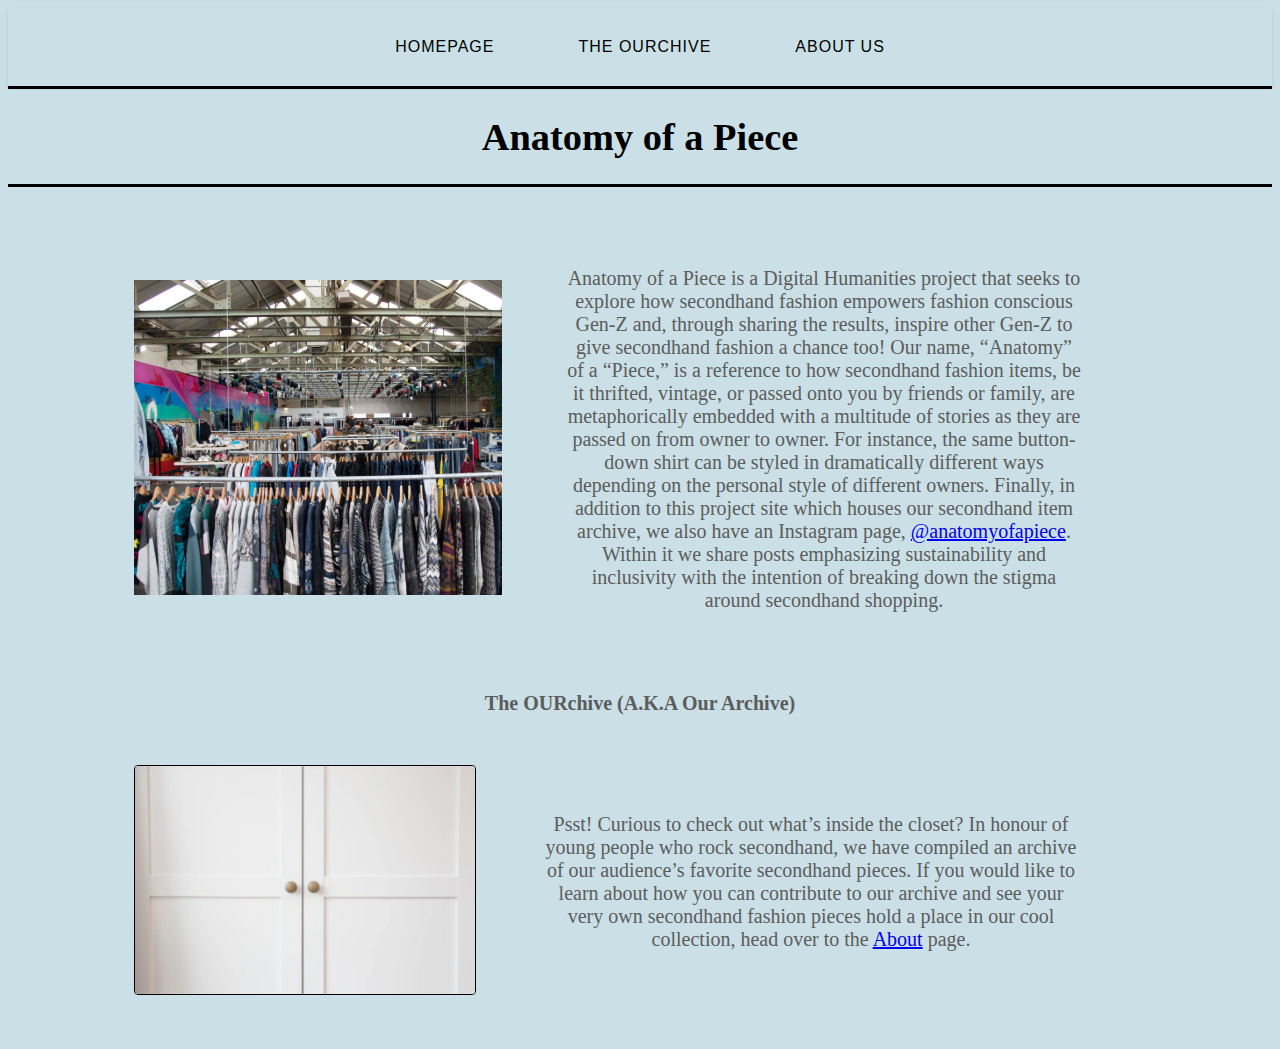
<file: index.html>
<!DOCTYPE html>

<html lang="en">
    <head>
        <meta charset="UTF-8"> 
        <meta name="viewport" content="width=device-width, initial-scale=1.0">
        <title>Anatomy of a Piece</title>
        <link rel="stylesheet" href="styles.css"/>
    </head>

    <body style="background-color: #cae0e6">
        <div class="nav_button">
            <button><a href="index.html">Homepage</a></button>
            <button><a href="archive.html">The OURchive</a></button>
            <button><a href="about.html">About Us</a></button>
        </div>
        
        <div class="header">
            <h1>Anatomy of a Piece</h1>
        </div>
        
        <!-- insert hanger row below, or straight line for now -->
        
        <div class="container_1">
            
            <div class="img_container_1">
                <img src="./other_material/used_clothing_ex.png" alt="Image of Used Clothing">
            </div>

            
            <div class="home_intro">
                <p>Anatomy of a Piece is a Digital Humanities project that seeks to explore how secondhand fashion empowers fashion conscious Gen-Z and, through sharing the results, inspire other Gen-Z to give secondhand fashion a chance too! Our name, “Anatomy” of a “Piece,” is a reference to how secondhand fashion items, be it thrifted, vintage, or passed onto you by friends or family, are metaphorically embedded with a multitude of stories as they are passed on from owner to owner. For instance, the same button-down shirt can be styled in dramatically different ways depending on the personal style of different owners. Finally, in addition to this project site which houses our secondhand item archive, we also have an Instagram page, <a href="https://www.instagram.com/anatomyofapiece?utm_source=ig_web_button_share_sheet&igsh=ZDNlZDc0MzIxNw==">@anatomyofapiece</a>. Within it we share posts emphasizing sustainability and inclusivity with the intention of breaking down the stigma around secondhand shopping.</p>
            </div>

        </div>



        <div class="home_arch_title">
            <h2><p>The OURchive (A.K.A Our Archive)</p></h2>
        </div>

        <div class="container_2">
            <div class="img_2">
                <a href="archive.html">
                    <img src="./other_material/closet_doors.png" alt="Image of closet doors">
                </a>
            </div>

            <div class="home_archive">
                    <p>Psst! Curious to check out what’s inside the closet? In honour of young people who rock secondhand, we have compiled an archive of our audience’s favorite secondhand pieces. If you would like to learn about how you can contribute to our archive and see your very own secondhand fashion pieces hold a place in our cool collection, head over to the <a href="about.html">About</a> page.</p>
        
            </div>

        </div>

    </body>

</html>
</file>
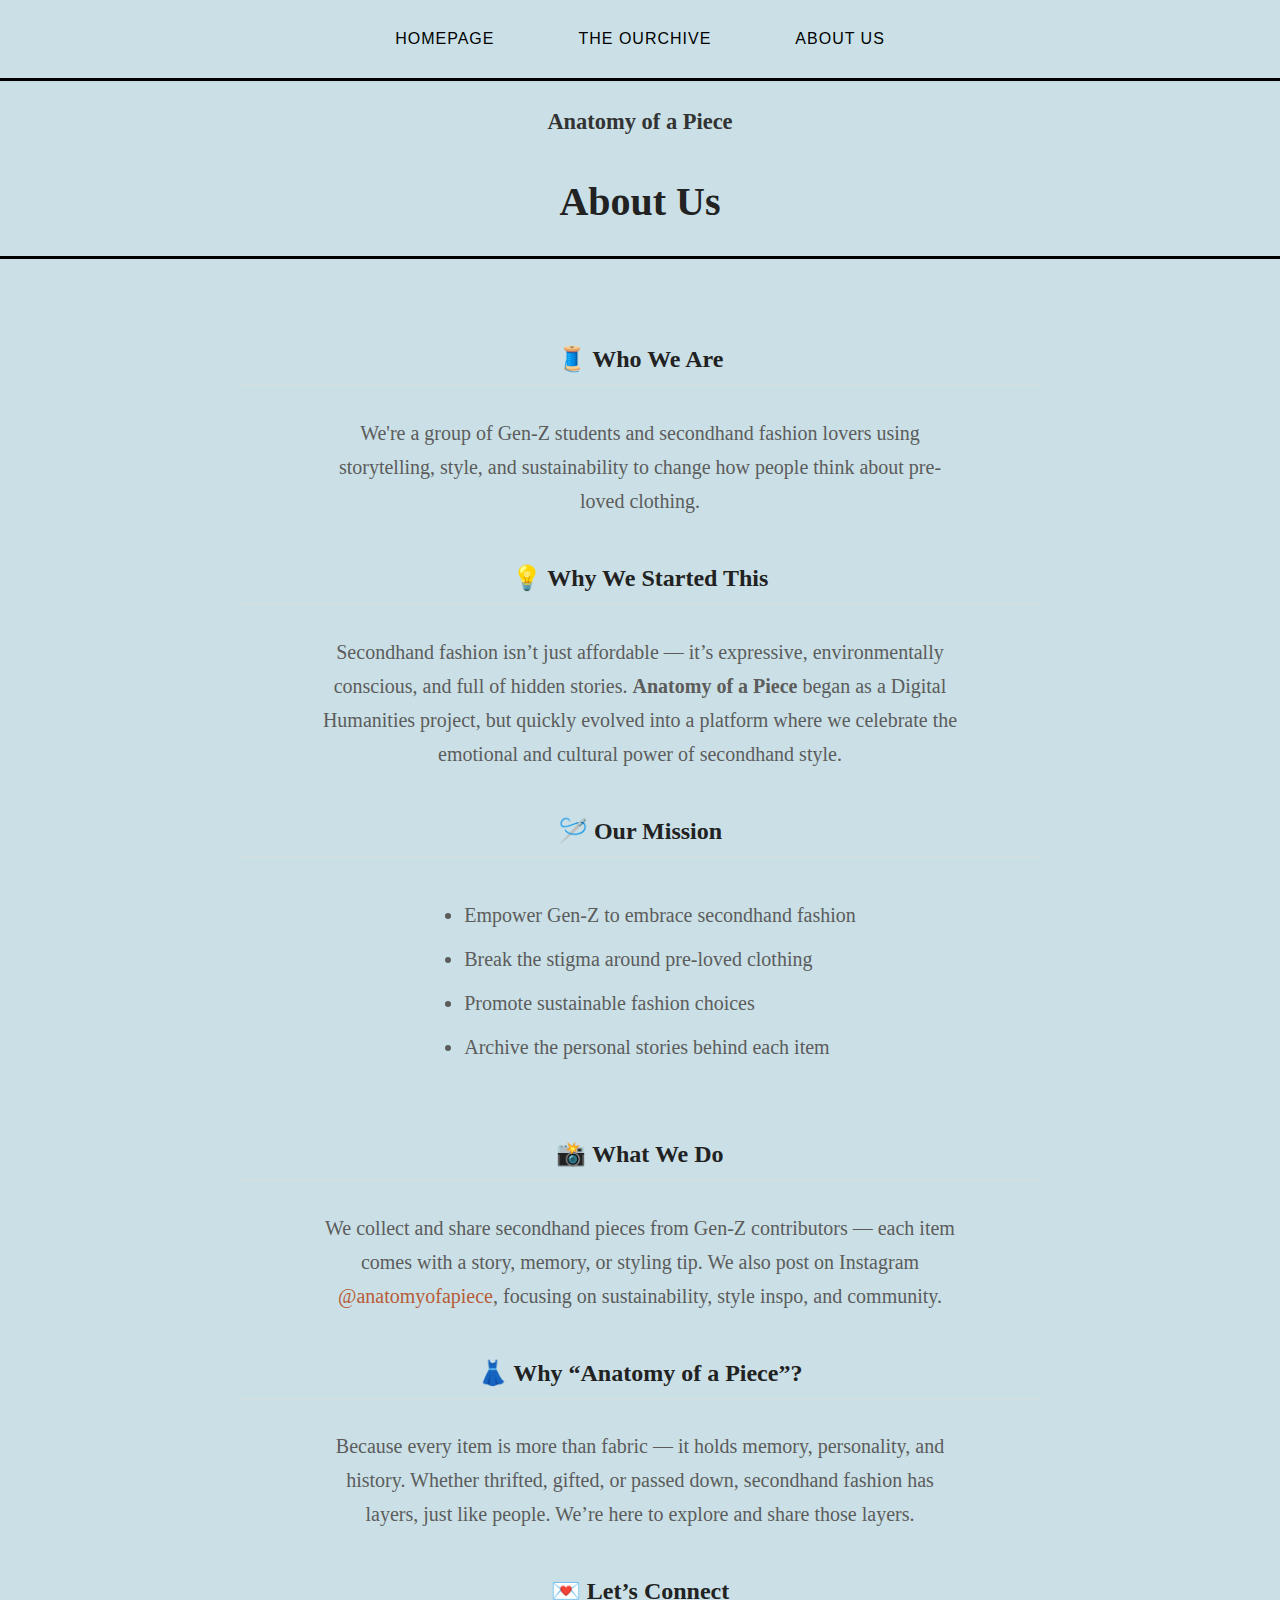
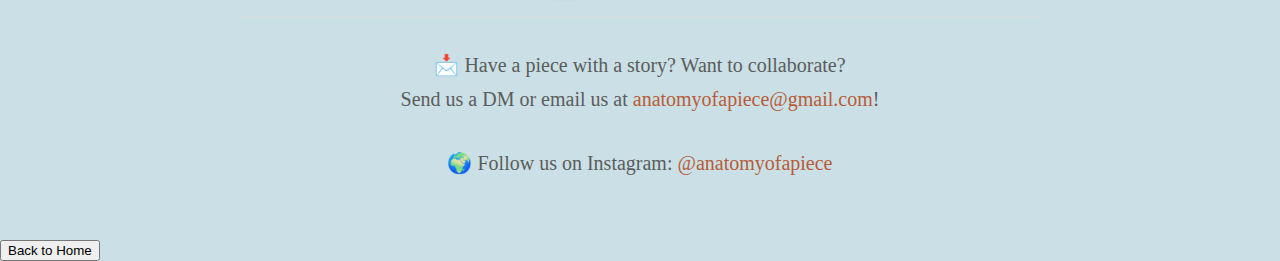
<file: about.html>
<html lang="en">
    <head>
        <meta charset="UTF-8">
        <title>About</title>
        <link href="https://fonts.googleapis.com/css2?family=Dancing+Script:wght@400;700&display=swap" rel="stylesheet">
        <link rel="stylesheet" href="styles.css"/>
    </head>

    <body style="background-color: #cae0e6">
        <div class="nav_button">
            <button><a href="index.html">Homepage</a></button>
            <button><a href="archive.html">The OURchive</a></button>
            <button><a href="about.html">About Us</a></button>
        </div>

        <div class="header">
            <h3>Anatomy of a Piece</h3>
            <h1>About Us</h1>
        </div>

        <head>
            <meta charset="UTF-8">
            <meta name="viewport" content="width=device-width, initial-scale=1">
            <title>About Us | Anatomy of a Piece</title>
            <style>
              body {
                font-family: Arial, sans-serif;
                line-height: 1.7;
                margin: 0;
                padding: 0;
                background-color: #fffaf5;
                color: #333;
              }
              .container {
                max-width: 800px;
                margin: 0 auto;
                padding: 40px 20px;
                text-align: center;
              }
              h1, h2 {
                font-family: 'Georgia', serif;
                color: #222;
              }
              h1 {
                font-size: 2.5rem;
                margin-bottom: 20px;
              }
              h2 {
                margin-top: 40px;
                font-size: 1.5rem;
                border-bottom: 1px solid #ddd;
                padding-bottom: 5px;
              }
              a {
                color: #b85c38;
                text-decoration: none;
              }
              a:hover {
                text-decoration: underline;
              }
              p {
                font-family: "Cambria", "Times New Roman", sans-serif;
                color: #5c5c5c;
                font-size: 20px;
                margin-bottom: 20px;
              }
              ul {
                font-family: "Cambria", "Times New Roman", sans-serif;
                color: #5c5c5c;
                font-size: 20px;
                line-height: 1.7;
                margin: 20px auto;
                width: fit-content;
                margin-left: auto;
                margin-right: auto;
                text-align: left;
                display: inline-block;
                padding-left: 40px;
              }
              li {
                margin-bottom: 10px;
              }
            </style>
          </head>
         <body>
          
            <div class="container">
              
    
              <h2>🧵 Who We Are</h2>
              <p>
                We're a group of Gen-Z students and secondhand fashion lovers using storytelling, style, and sustainability to change how people think about pre-loved clothing.
              </p>
          
              <h2>💡 Why We Started This</h2>
              <p>
                Secondhand fashion isn’t just affordable — it’s expressive, environmentally conscious, and full of hidden stories.
                <strong>Anatomy of a Piece</strong> began as a Digital Humanities project, but quickly evolved into a platform where we celebrate the emotional and cultural power of secondhand style.
              </p>
          
              <h2>🪡 Our Mission</h2>
              <ul>
                <li>Empower Gen-Z to embrace secondhand fashion</li>
                <li>Break the stigma around pre-loved clothing</li>
                <li>Promote sustainable fashion choices</li>
                <li>Archive the personal stories behind each item</li>
              </ul>
          
              <h2>📸 What We Do</h2>
              <p>
                We collect and share secondhand pieces from Gen-Z contributors — each item comes with a story, memory, or styling tip.
                We also post on Instagram <a href="https://instagram.com/anatomyofapiece" target="_blank">@anatomyofapiece</a>,
                focusing on sustainability, style inspo, and community.
              </p>
          
              <h2>👗 Why “Anatomy of a Piece”?</h2>
              <p>
                Because every item is more than fabric — it holds memory, personality, and history.
                Whether thrifted, gifted, or passed down, secondhand fashion has layers, just like people. We’re here to explore and share those layers.
              </p>
          
              <h2>💌 Let’s Connect</h2>
              <p>
                📩 Have a piece with a story? Want to collaborate? <br>
                Send us a DM or email us at <a href="mailto:anatomyofapiece@gmail.com">anatomyofapiece@gmail.com</a>!
              </p>
              <p>
                🌍 Follow us on Instagram: <a href="https://instagram.com/anatomyofapiece" target="_blank">@anatomyofapiece</a>
              </p>
            </div>
          
          </body>
        <button onclick="location.href='index.html'">Back to Home</button>
    </body>
</html>
</file>
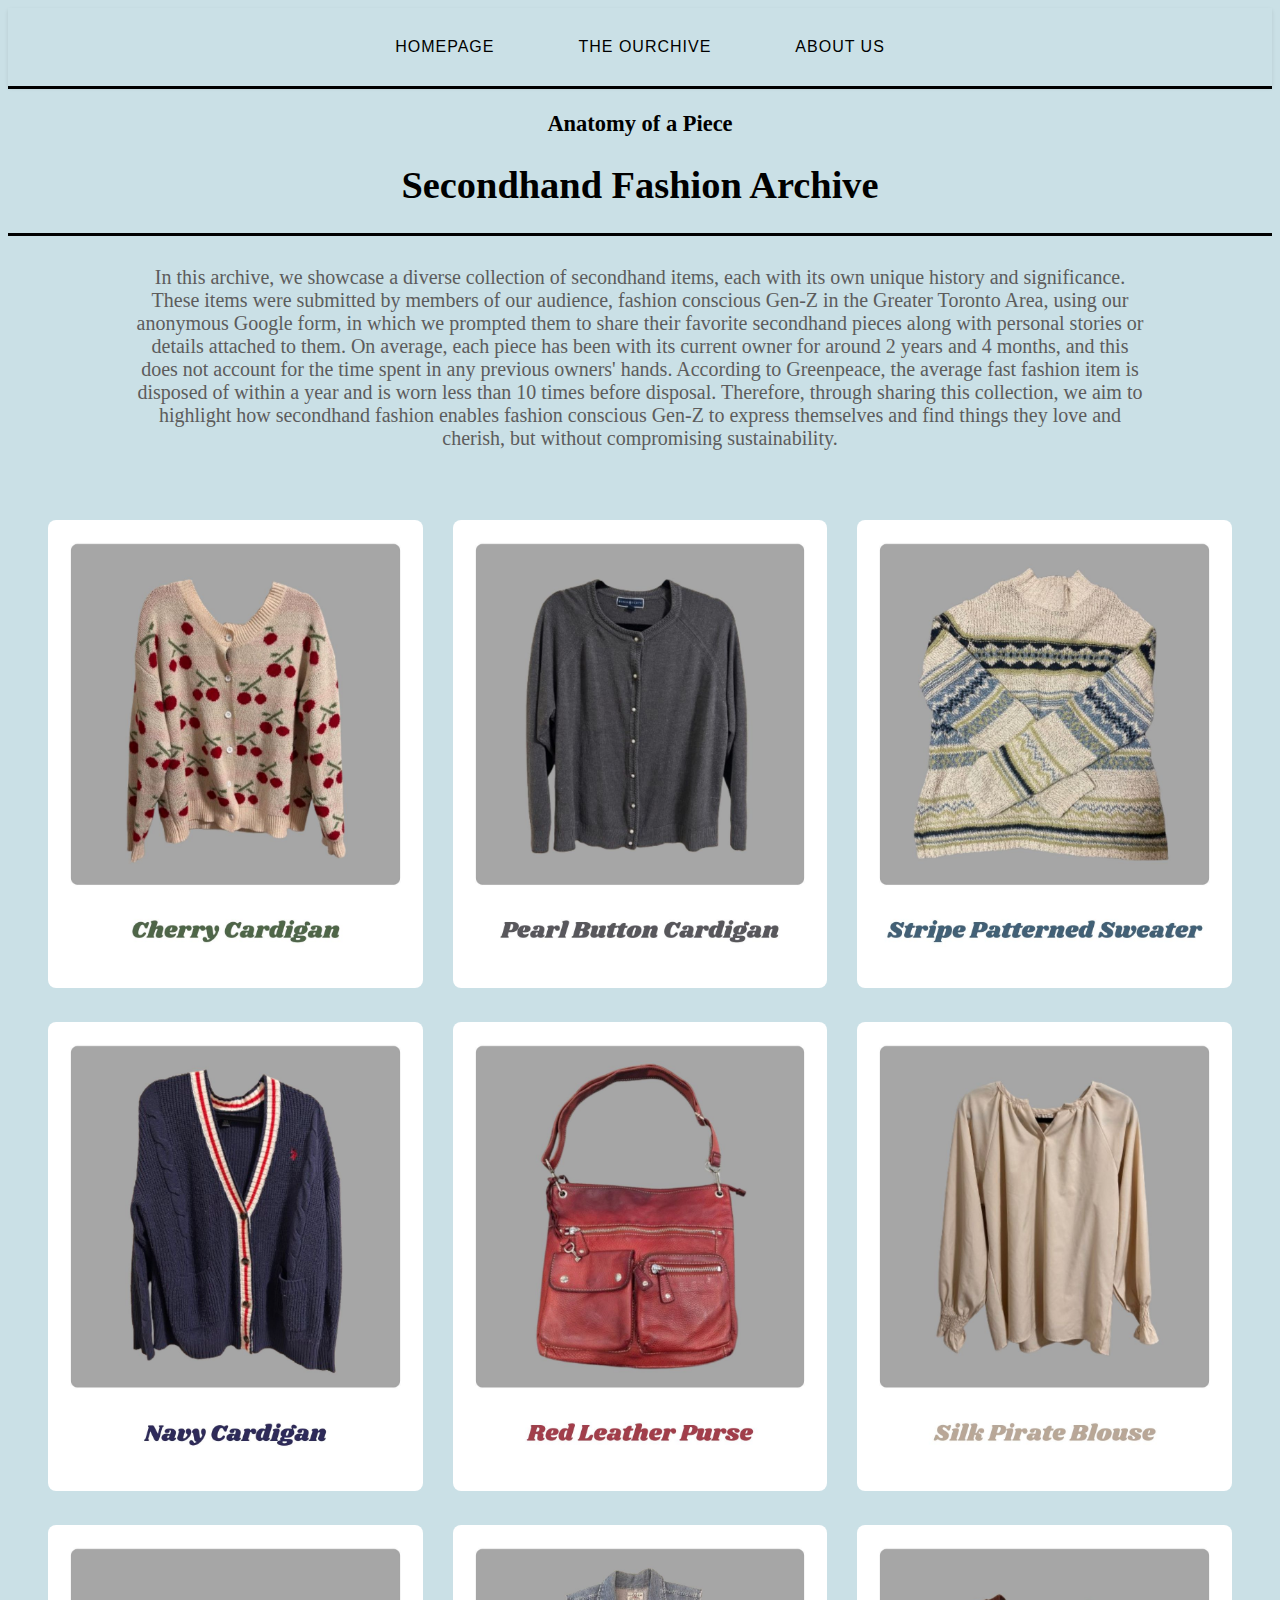
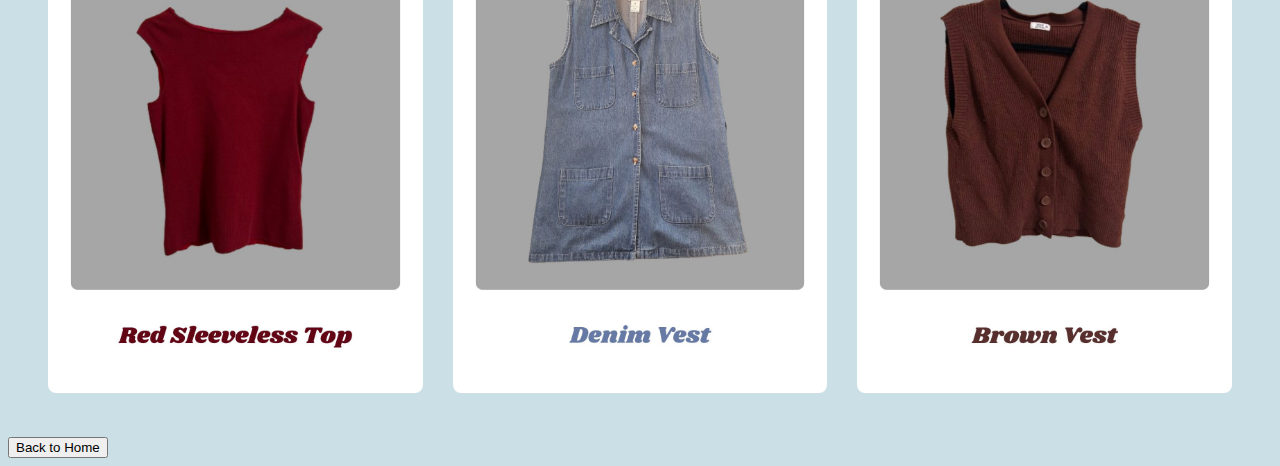
<file: archive.html>
<!DOCTYPE html>

<html lang="en">
    <head>
        <meta charset="UTF-8">
        <title>The OURchive</title>
        <link rel="stylesheet" href="styles.css"/>
    </head>

    <body style="background-color: #cae0e6">
        <div class="nav_button">
            <button><a href="index.html">Homepage</a></button>
            <button><a href="archive.html">The OURchive</a></button>
            <button><a href="about.html">About Us</a></button>
        </div>

        <div class="header">
            <h3>Anatomy of a Piece</h3>
            <h1>Secondhand Fashion Archive</h1>
        </div>

        <div class="home_intro">
            <p>In this archive, we showcase a diverse collection of secondhand items, each with its own unique history and significance. These items were submitted by members of our audience, fashion conscious Gen-Z in the Greater Toronto Area, using our anonymous Google form, in which we prompted them to share their favorite secondhand pieces along with personal stories or details attached to them. On average, each piece has been with its current owner for around 2 years and 4 months, and this does not account for the time spent in any previous owners' hands. According to Greenpeace, the average fast fashion item is disposed of within a year and is worn less than 10 times before disposal. Therefore, through sharing this collection, we aim to highlight how secondhand fashion enables fashion conscious Gen-Z to express themselves and find things they love and cherish, but without compromising sustainability.</p>
        </div>

        <div class="gallery">
            <div class="gallery-item">
                <a href="item1.html">
                    <img src="./other_material/cherry_cardigan.jpg" alt="Clothing Item 1">
                </a>
            </div>
            <div class="gallery-item">
                <a href="item2.html">
                    <img src="./other_material/pearl_button_cardigan.jpg" alt="Clothing Item 2">
                </a>
            </div>
            <div class="gallery-item">
                <a href="item3.html">
                    <img src="./other_material/stripe_sweater.jpg" alt="Clothing Item 3">
                </a>
            </div>
            <div class="gallery-item">
                <a href="item4.html">
                    <img src="./other_material/navy_cardigan.jpg" alt="Clothing Item 4">
                </a>
            </div>
            <div class="gallery-item">
                <a href="item5.html">
                    <img src="./other_material/red_leather_purse.jpg" alt="Clothing Item 5">
                </a>
            </div>
            <div class="gallery-item">
                <a href="item6.html">
                    <img src="./other_material/silk_pirate_blouse.jpg" alt="Clothing Item 6">
                </a>
            </div>
            <div class="gallery-item">
                <a href="item7.html">
                    <img src="./other_material/red_sleeveless_top.jpg" alt="Clothing Item 7">
                </a>
            </div>
            <div class="gallery-item">
                <a href="item8.html">
                    <img src="./other_material/denim_vest.jpg" alt="Clothing Item 8">
                </a>
            </div>
            <div class="gallery-item">
                <a href="item9.html">
                    <img src="./other_material/brown_vest.jpg" alt="Clothing Item 9">
                </a>
            </div>
        </div>
        <button onclick="location.href='index.html'">Back to Home</button>
    </body>
</html>
</file>
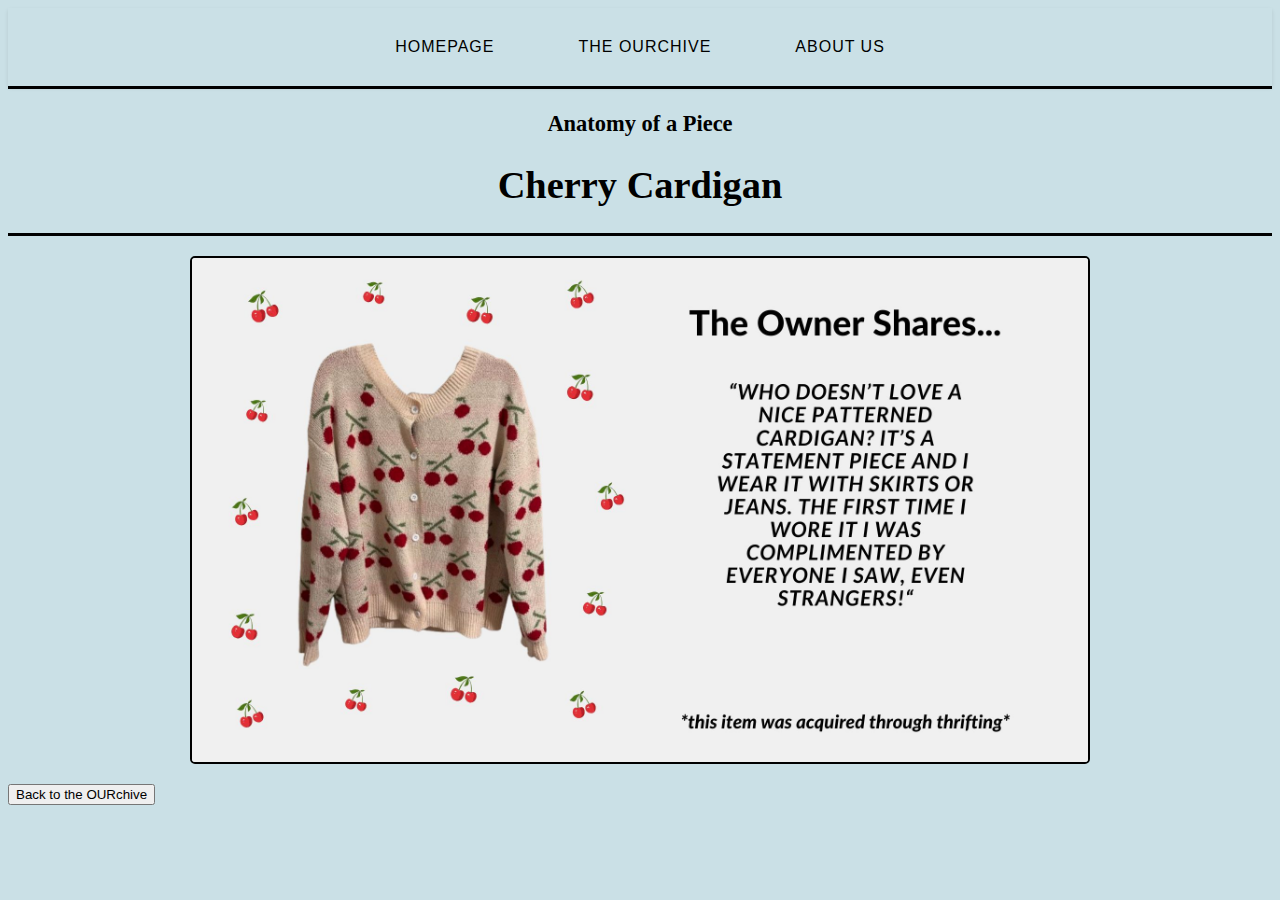
<file: item1.html>
<!DOCTYPE html>

<html lang="en">
    <head>
        <meta charset="UTF-8"> 
        <meta name="viewport" content="width=device-width, initial-scale=1.0">
        <title>Anatomy of a Piece</title>
        <link rel="stylesheet" href="styles.css"/>
    </head>

    <body style="background-color: #cae0e6">
        <div class="nav_button">
            <button><a href="index.html">Homepage</a></button>
            <button><a href="archive.html">The OURchive</a></button>
            <button><a href="about.html">About Us</a></button>
        </div>
    
        <div class="header">
            <h3>Anatomy of a Piece</h3>
            <h1>Cherry Cardigan</h1>
        </div>
        <div class="item_page">
            <img src="./other_material/cherry_cardigan_page.jpg" alt="cherry cardigan">
        </div>
            
        <button onclick="location.href='archive.html'">Back to the OURchive</button>

    </body>


</html>
</file>
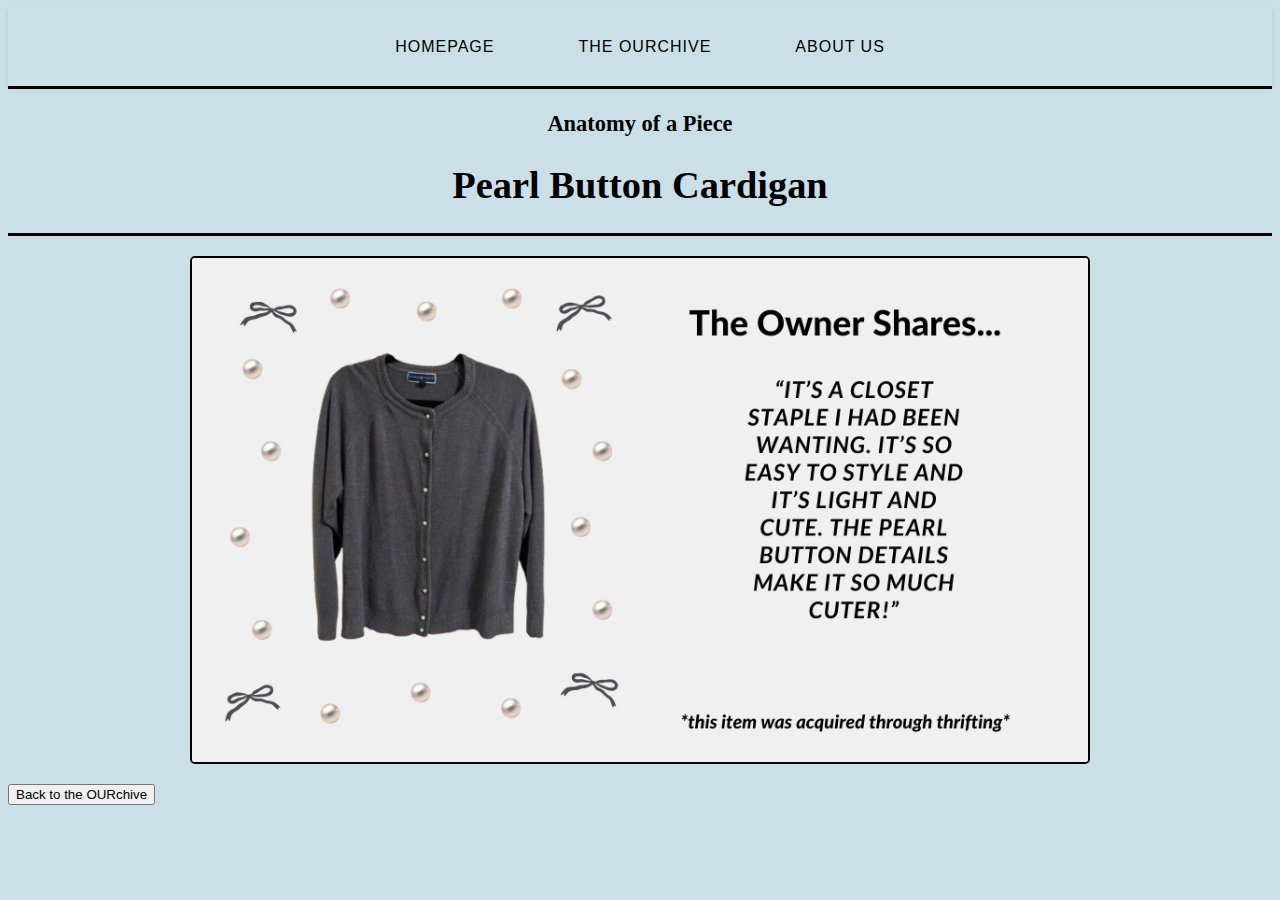
<file: item2.html>
<!DOCTYPE html>

<html lang="en">
    <head>
        <meta charset="UTF-8"> 
        <meta name="viewport" content="width=device-width, initial-scale=1.0">
        <title>Anatomy of a Piece</title>
        <link rel="stylesheet" href="styles.css"/>
    </head>

    <body style="background-color: #cae0e6">
        <div class="nav_button">
            <button><a href="index.html">Homepage</a></button>
            <button><a href="archive.html">The OURchive</a></button>
            <button><a href="about.html">About Us</a></button>
        </div>
    
        <div class="header">
            <h3>Anatomy of a Piece</h3>
            <h1>Pearl Button Cardigan</h1>
        </div>
        <div class="item_page">
            <img src="./other_material/pearl_button_cardigan_page.jpg" alt="pearl button cardigan">
        </div>
            
        <button onclick="location.href='archive.html'">Back to the OURchive</button>

    </body>


</html>
</file>
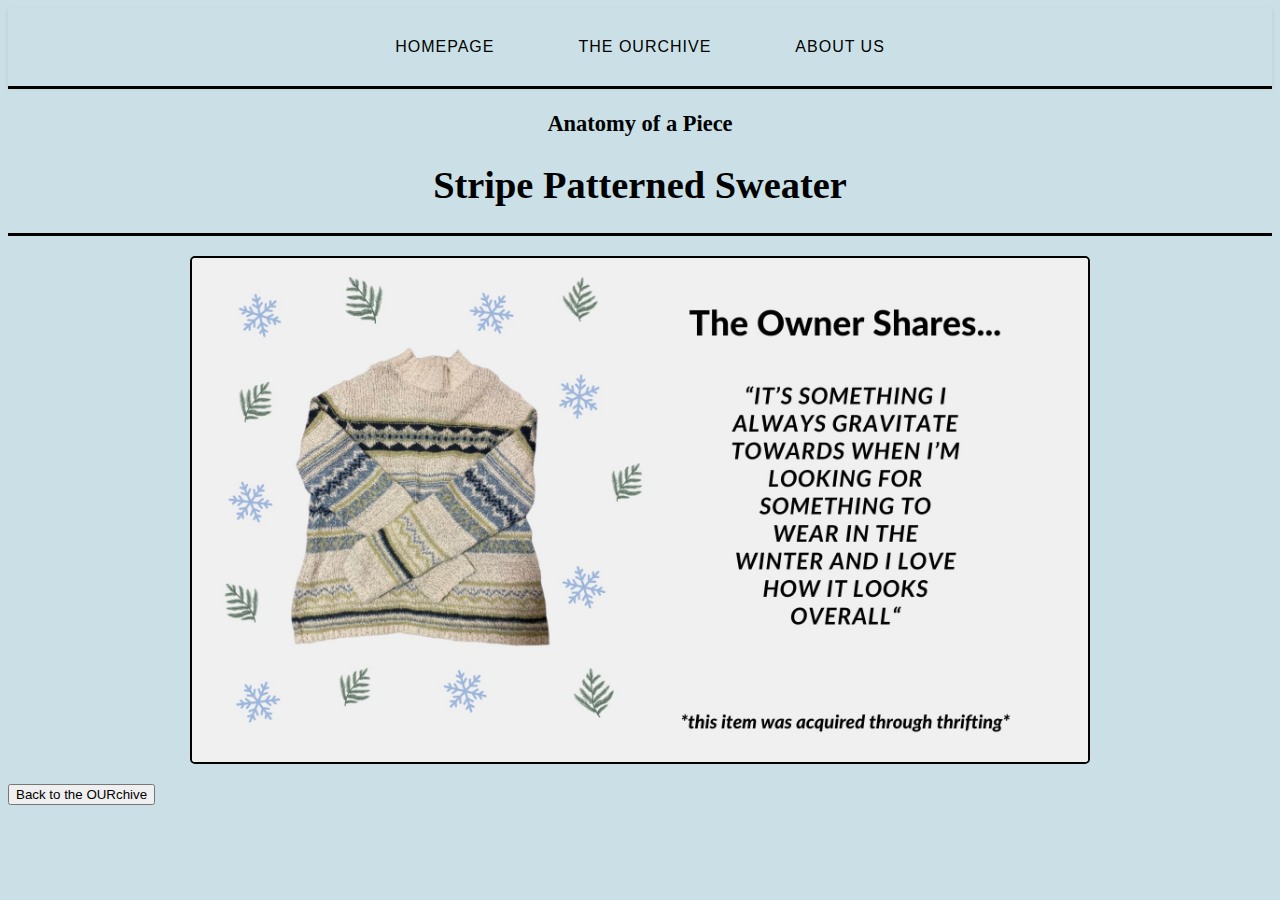
<file: item3.html>
<!DOCTYPE html>

<html lang="en">
    <head>
        <meta charset="UTF-8"> 
        <meta name="viewport" content="width=device-width, initial-scale=1.0">
        <title>Anatomy of a Piece</title>
        <link rel="stylesheet" href="styles.css"/>
    </head>

    <body style="background-color: #cae0e6">
        <div class="nav_button">
            <button><a href="index.html">Homepage</a></button>
            <button><a href="archive.html">The OURchive</a></button>
            <button><a href="about.html">About Us</a></button>
        </div>
    
        <div class="header">
            <h3>Anatomy of a Piece</h3>
            <h1>Stripe Patterned Sweater</h1>
        </div>
        <div class="item_page">
            <img src="./other_material/stripe_sweater_page.jpg" alt="stripe patterned sweater">
        </div>
            
        <button onclick="location.href='archive.html'">Back to the OURchive</button>

    </body>


</html>
</file>
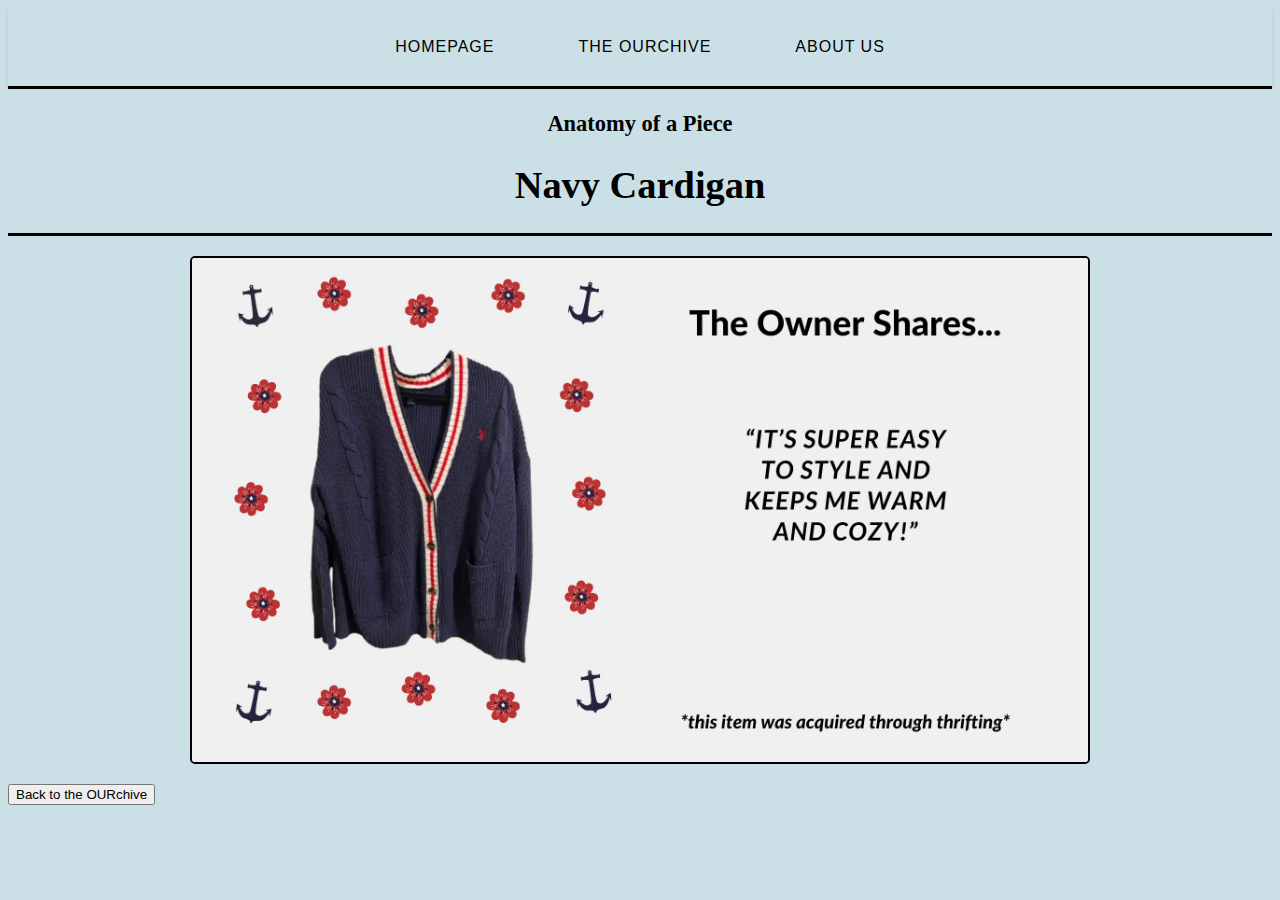
<file: item4.html>
<!DOCTYPE html>

<html lang="en">
    <head>
        <meta charset="UTF-8"> 
        <meta name="viewport" content="width=device-width, initial-scale=1.0">
        <title>Anatomy of a Piece</title>
        <link rel="stylesheet" href="styles.css"/>
    </head>

    <body style="background-color: #cae0e6">
        <div class="nav_button">
            <button><a href="index.html">Homepage</a></button>
            <button><a href="archive.html">The OURchive</a></button>
            <button><a href="about.html">About Us</a></button>
        </div>
    
        <div class="header">
            <h3>Anatomy of a Piece</h3>
            <h1>Navy Cardigan</h1>
        </div>
        <div class="item_page">
            <img src="./other_material/navy_cardigan_page.jpg" alt="navy cardigan">
        </div>
            
        <button onclick="location.href='archive.html'">Back to the OURchive</button>

    </body>


</html>
</file>
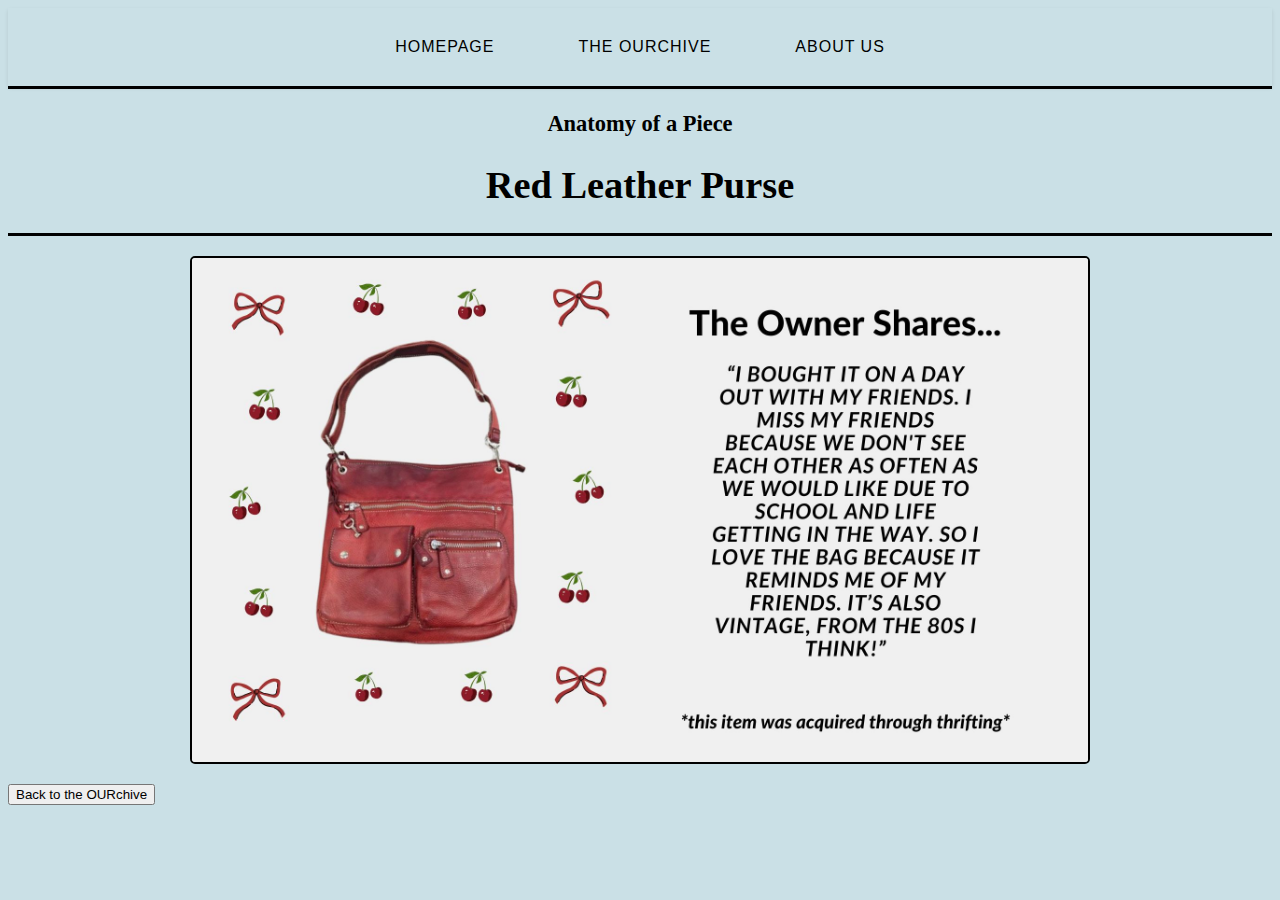
<file: item5.html>
<!DOCTYPE html>

<html lang="en">
    <head>
        <meta charset="UTF-8"> 
        <meta name="viewport" content="width=device-width, initial-scale=1.0">
        <title>Anatomy of a Piece</title>
        <link rel="stylesheet" href="styles.css"/>
    </head>

    <body style="background-color: #cae0e6">
        <div class="nav_button">
            <button><a href="index.html">Homepage</a></button>
            <button><a href="archive.html">The OURchive</a></button>
            <button><a href="about.html">About Us</a></button>
        </div>
    
        <div class="header">
            <h3>Anatomy of a Piece</h3>
            <h1>Red Leather Purse</h1>
        </div>
        <div class="item_page">
            <img src="./other_material/red_leather_purse_page.jpg" alt="red leather purse">
        </div>
            
        <button onclick="location.href='archive.html'">Back to the OURchive</button>

    </body>


</html>
</file>
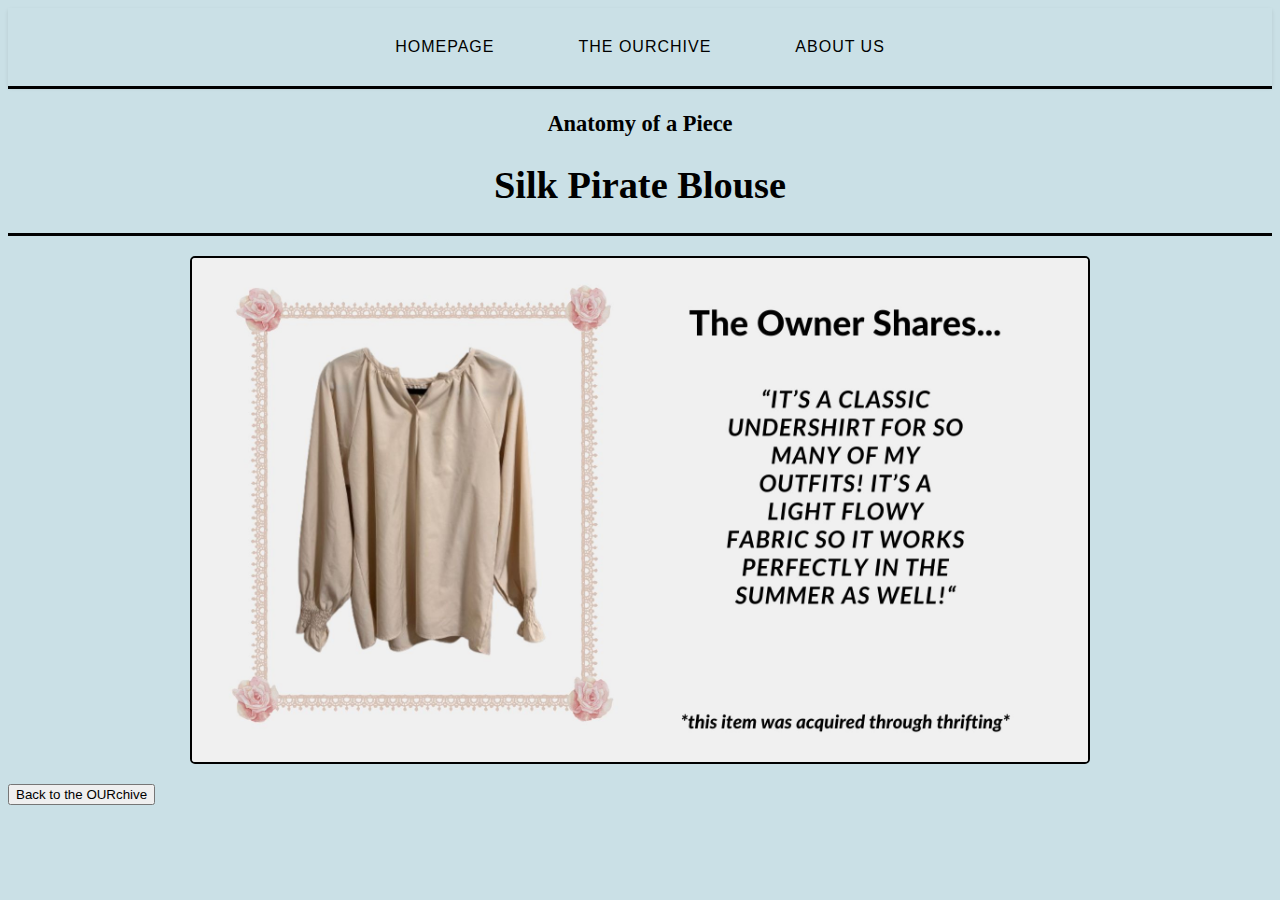
<file: item6.html>
<!DOCTYPE html>

<html lang="en">
    <head>
        <meta charset="UTF-8"> 
        <meta name="viewport" content="width=device-width, initial-scale=1.0">
        <title>Anatomy of a Piece</title>
        <link rel="stylesheet" href="styles.css"/>
    </head>

    <body style="background-color: #cae0e6">
        <div class="nav_button">
            <button><a href="index.html">Homepage</a></button>
            <button><a href="archive.html">The OURchive</a></button>
            <button><a href="about.html">About Us</a></button>
        </div>
    
        <div class="header">
            <h3>Anatomy of a Piece</h3>
            <h1>Silk Pirate Blouse</h1>
        </div>
        <div class="item_page">
            <img src="./other_material/silk_pirate_blouse_page.jpg" alt="silk pirate blouse">
        </div>
            
        <button onclick="location.href='archive.html'">Back to the OURchive</button>

    </body>


</html>
</file>
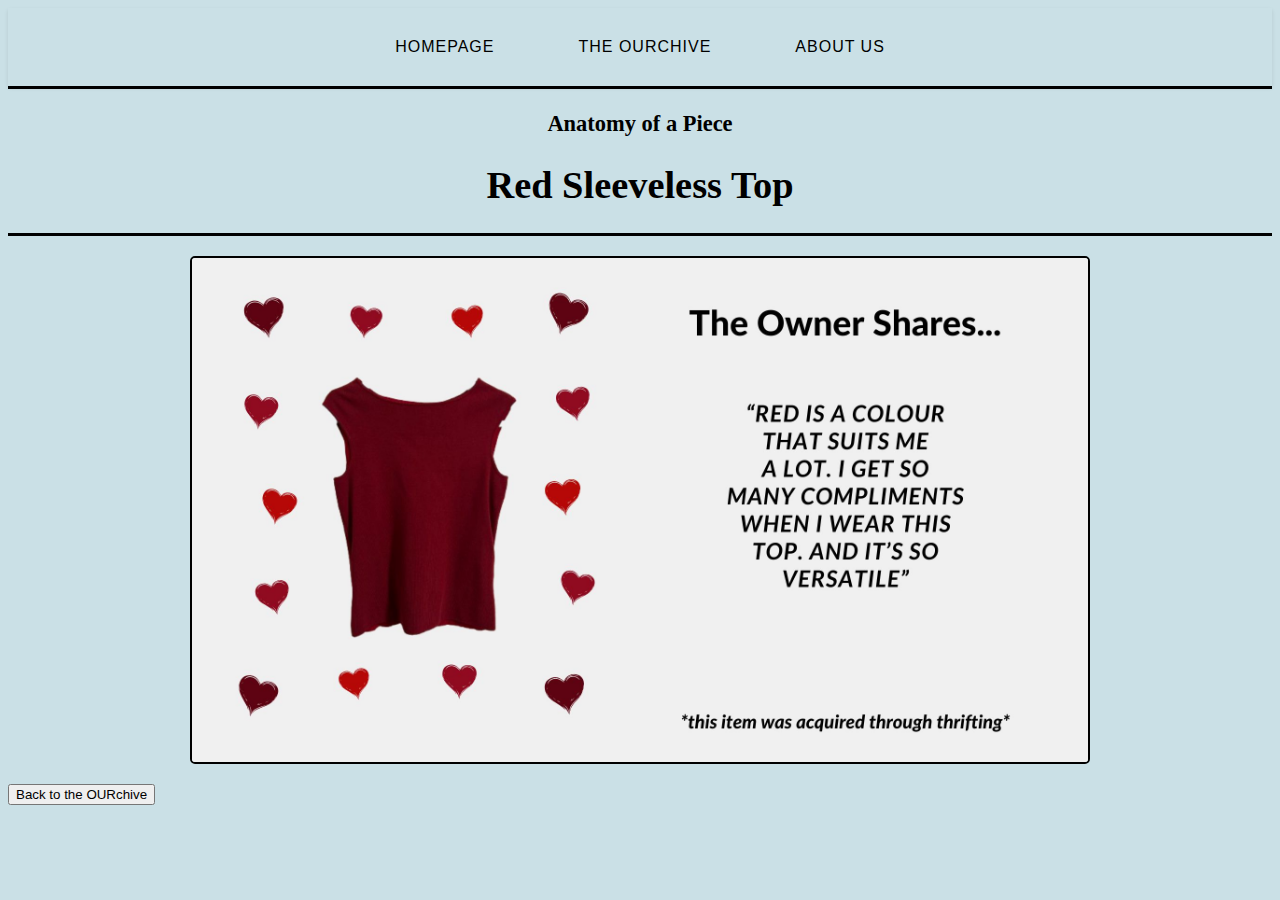
<file: item7.html>
<!DOCTYPE html>

<html lang="en">
    <head>
        <meta charset="UTF-8"> 
        <meta name="viewport" content="width=device-width, initial-scale=1.0">
        <title>Anatomy of a Piece</title>
        <link rel="stylesheet" href="styles.css"/>
    </head>

    <body style="background-color: #cae0e6">
        <div class="nav_button">
            <button><a href="index.html">Homepage</a></button>
            <button><a href="archive.html">The OURchive</a></button>
            <button><a href="about.html">About Us</a></button>
        </div>
    
        <div class="header">
            <h3>Anatomy of a Piece</h3>
            <h1>Red Sleeveless Top</h1>
        </div>
        <div class="item_page">
            <img src="./other_material/red_sleeveless_top_page.jpg" alt="red sleeveless top">
        </div>
            
        <button onclick="location.href='archive.html'">Back to the OURchive</button>

    </body>


</html>
</file>
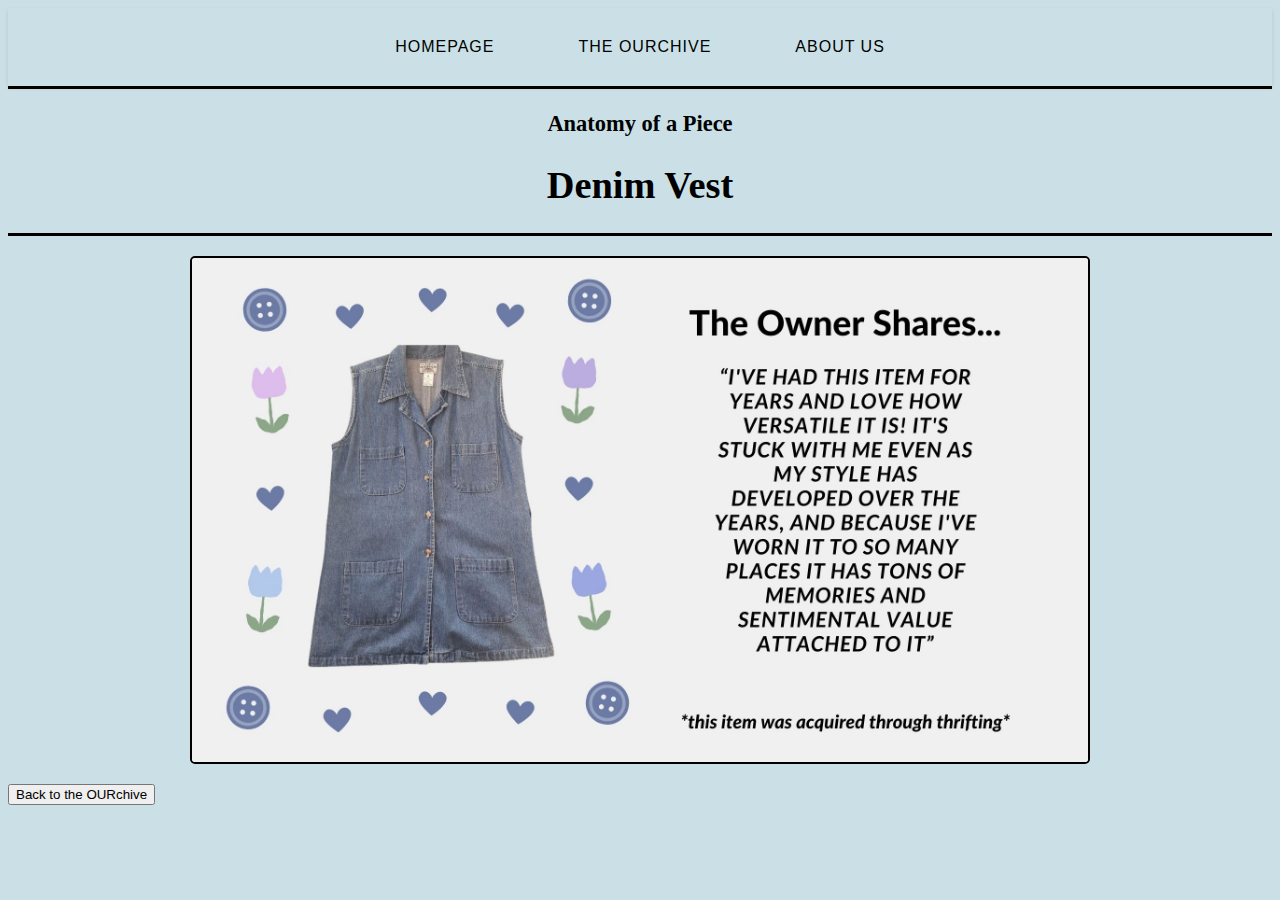
<file: item8.html>
<!DOCTYPE html>

<html lang="en">
    <head>
        <meta charset="UTF-8"> 
        <meta name="viewport" content="width=device-width, initial-scale=1.0">
        <title>Anatomy of a Piece</title>
        <link rel="stylesheet" href="styles.css"/>
    </head>

    <body style="background-color: #cae0e6">
        <div class="nav_button">
            <button><a href="index.html">Homepage</a></button>
            <button><a href="archive.html">The OURchive</a></button>
            <button><a href="about.html">About Us</a></button>
        </div>
    
        <div class="header">
            <h3>Anatomy of a Piece</h3>
            <h1>Denim Vest</h1>
        </div>
        <div class="item_page">
            <img src="./other_material/denim_vest_page.jpg" alt="denim vest">
        </div>
            
        <button onclick="location.href='archive.html'">Back to the OURchive</button>

    </body>


</html>
</file>
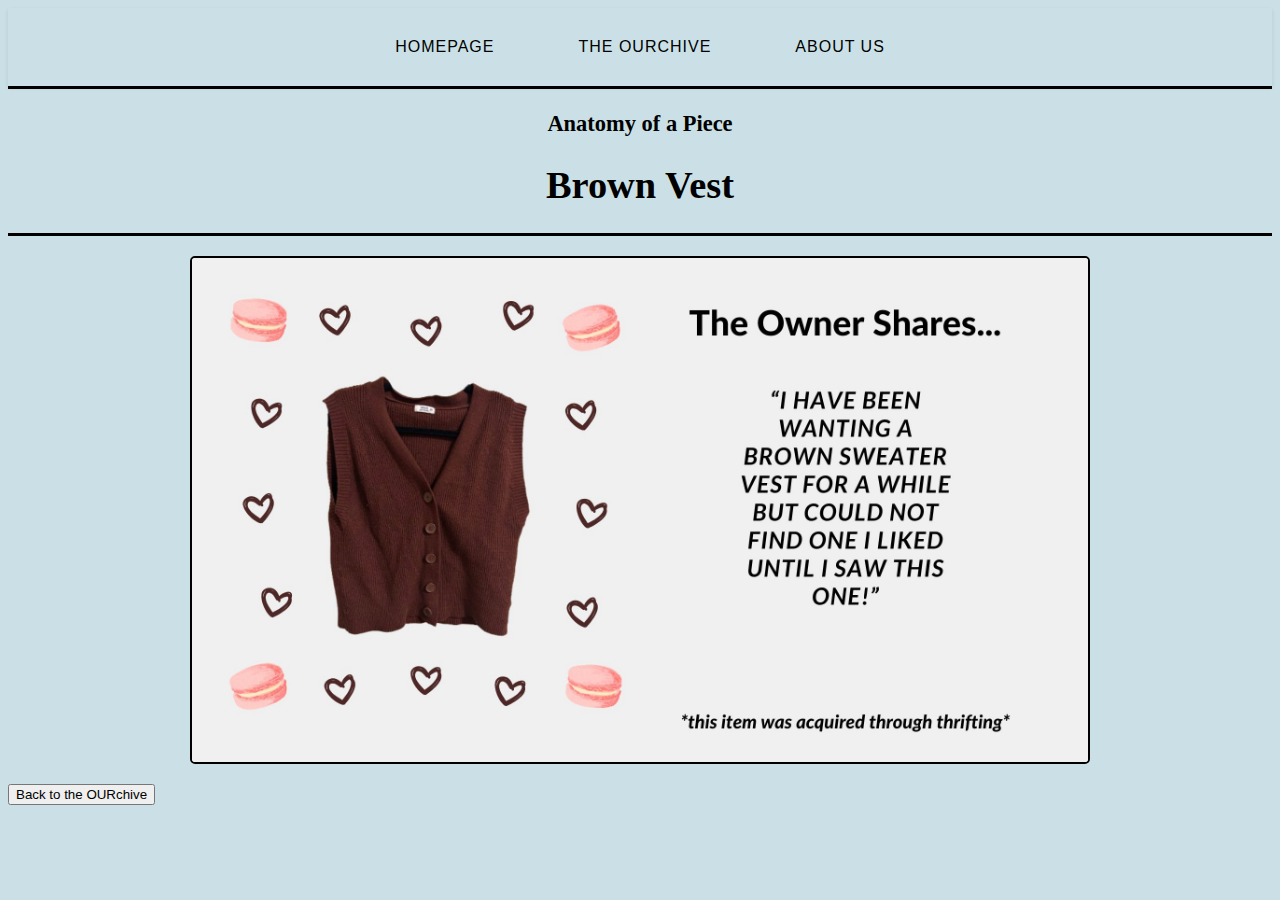
<file: item9.html>
<!DOCTYPE html>

<html lang="en">
    <head>
        <meta charset="UTF-8"> 
        <meta name="viewport" content="width=device-width, initial-scale=1.0">
        <title>Anatomy of a Piece</title>
        <link rel="stylesheet" href="styles.css"/>
    </head>

    <body style="background-color: #cae0e6">
        <div class="nav_button">
            <button><a href="index.html">Homepage</a></button>
            <button><a href="archive.html">The OURchive</a></button>
            <button><a href="about.html">About Us</a></button>
        </div>
    
        <div class="header">
            <h3>Anatomy of a Piece</h3>
            <h1>Brown Vest</h1>
        </div>
        <div class="item_page">
            <img src="./other_material/brown_vest_page.jpg" alt="brown vest">
        </div>
            
        <button onclick="location.href='archive.html'">Back to the OURchive</button>

    </body>


</html>
</file>
<file: styles.css>
/* Homepage CSS styling */

.nav_button {
    font-family: "Cambria", "Times New Roman", sans-serif;
    text-align: center;
    padding: 20px 0;
    background: transparent; /* Changed from white to transparent */
    box-shadow: 0 2px 4px rgba(0, 0, 0, 0.1);
    /* Remove these properties */
    /* position: sticky;
    top: 0;
    z-index: 100; */
}

.nav_button button {
    background-color: transparent;
    border: none;
    padding: 10px 25px;
    margin: 0 15px;
    position: relative;
    cursor: pointer;
    transition: all 0.3s ease;
}

.nav_button a {
    text-decoration: none;
    color: black;  /* Changed from #5c5c5c to black */
    font-size: 16px;
    font-weight: 500;
    text-transform: uppercase;
    letter-spacing: 1px;
    position: relative;
}

.nav_button a::after {
    content: '';
    position: absolute;
    width: 0;
    height: 2px;
    bottom: -5px;
    left: 0;
    background-color: black;
    transition: width 0.3s ease;
}

.nav_button a:hover::after {
    width: 100%;
}

/* Remove or comment out .nav_button button:hover a since we want to keep text black */
/* .nav_button button:hover a {
    color: #000000;
} */

.header {
    font-family: "Cambria", "Times New Roman", sans-serif;
    text-align: center;
    font-size: larger;
    border-top: 3px solid black;
    border-bottom: 3px solid black;
}


.container_1 {
    display: flex;
    flex: 1;
    justify-content: space-evenly;
    align-items: center;
    margin: 50px 0;
    margin-left: 10%;
    margin-right: 10%
}

.image_container_1 {
    width: 80%;
    max-width: 600px;
    margin: 0 auto;
}


.image_container_1 img {
    width: 100%;
    height: auto;
    border-radius: 10px;
}


.home_intro {
    font-family: "Cambria", "Times New Roman", sans-serif;
    color: #5c5c5c;
    text-align: center;
    font-size: 20px;
}



.home_arch_title {
    font-family: "Cambria", "Times New Roman", sans-serif;
    text-align: center;
    font-size: large;
    color: #494949;
}

.home_archive {
    font-family: "Cambria", "Times New Roman", sans-serif;
    color: #5c5c5c;
    text-align: center;
    font-size: 20px;
}


.container_2 {
    display: flex;
    flex: 1;
    justify-content: space-evenly;
    align-items: center;
    margin: 50px 0;
    margin-left: 10%;
    margin-right: 10%
}

.container_2 img {
  border: 1px solid #000000;
  border-radius: 4px;
  width: 340px;
}

.container_2:hover img {
    transform: scale(1.05);
}


.home_archive {
    font-family: "Cambria", "Times New Roman", sans-serif;
    color: #5c5c5c;
    text-align: center;
    font-size: 20px;

}



/* About CSS styling */

p {
    font-family: "Cambria", "Times New Roman", sans-serif;
    color: #5c5c5c;
    text-align: center;
    font-size: 20px;
    margin: 30px 10%;
}



/* The Secondhand Scoop CSS styling */

/* Archive Gallery CSS styling */
.gallery {
    display: grid;
    grid-template-columns: repeat(3, 1fr);
    gap: 30px;
    padding: 40px;
    max-width: 1200px;
    margin: 0 auto;
}

.gallery-item {
    text-align: center;
}

.gallery-item img {
    width: 100%;
    height: auto;
    border-radius: 8px;
    transition: transform 0.3s ease;
}

.gallery-item:hover img {
    transform: scale(1.05);
}

.item-name {
    margin-top: 10px;
    font-family: "Cambria", "Times New Roman", sans-serif;
    color: #5c5c5c;
    font-size: 18px;
}

.gallery-item a {
    text-decoration: none;
}

/* Archive item individual pages CSS styling */

.item_page {
    display: flex;
    justify-content: center;
}

.item_page img {
    max-width: 70%;
}

.item_page {
    display: flex;
    justify-content: center;
    padding: 20px 0;
}

.item_page img {
    width: 70vw;
    max-width: 1000px;
    border: 2px solid black;
    border-radius: 5px;
}
</file>
